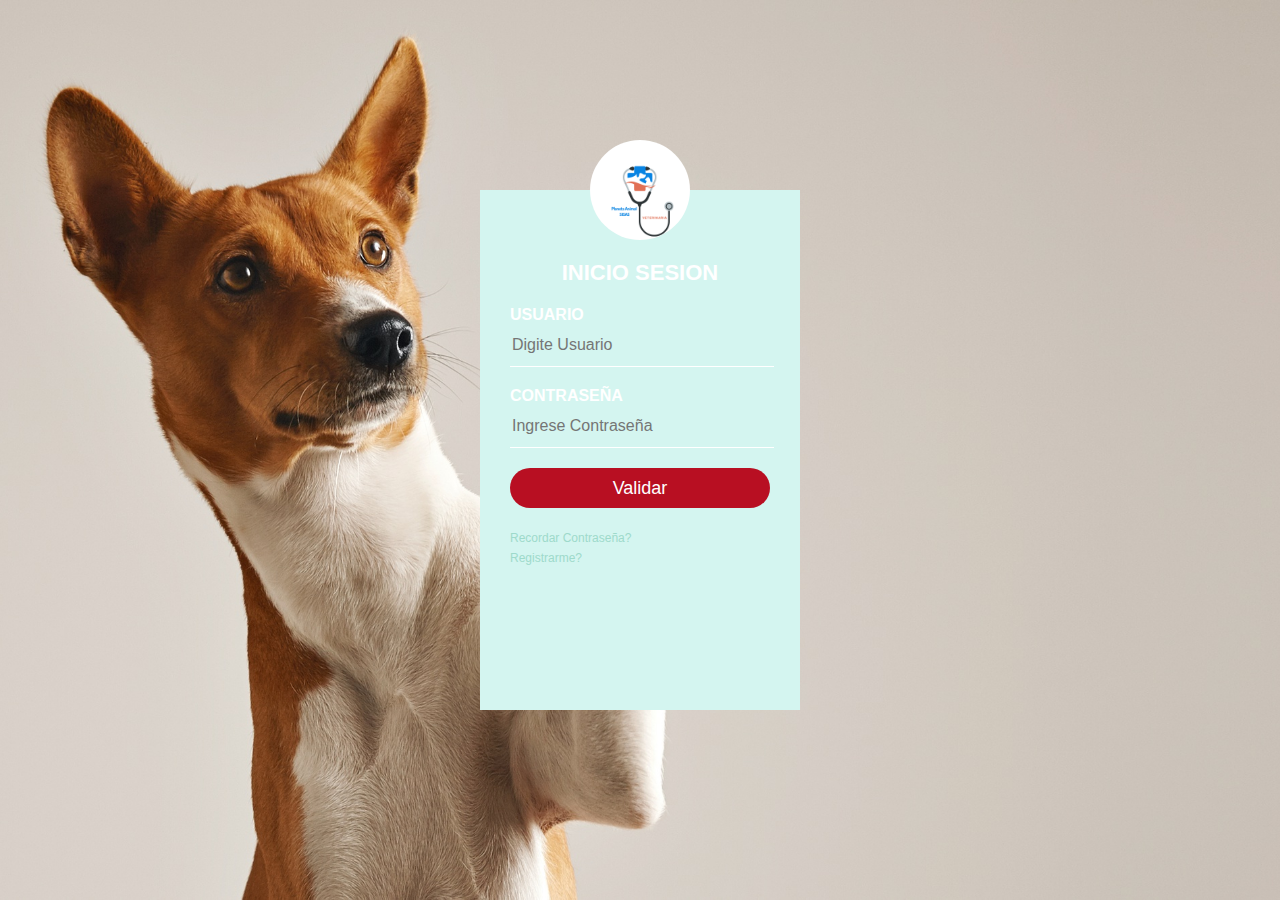
<file: mascota/index.html>
<!DOCTYPE html>
<html>

<head>
    <meta charset="utf-8">
    <title>Formulario Inicio Sesion | CAEC</title>
    <link rel="stylesheet" href="controller/css/style.css">
    
</head>

<body onload="form1.usuario.focus()">
    

    <div class="login-box">
        <!--crea una caja imaginaria-->
        <img src="controller/image/javier4.png" class="avatar" alt="Avatar Image">

        <!--insertamos una imagen-->
        <h1>INICIO SESION</h1>
        <!--Inserta titulo-->
        
        <form method="POST" name="form1" id="form1" action="controller/inicio.php" autocomplete="off">
            <!--crea formularios-->

            <label for="usuario">USUARIO </label>
            <!-- etiqueta lo que se le muestra el usuario -->
            <input type="text" name="usuario" id="usuario" placeholder="Digite Usuario">
            <!-- Caja de texto donde el usuario digite texto -->
            <label for="password">CONTRASEÑA</label>
            <input type="password" name="clave" id="password" placeholder="Ingrese Contraseña">
            <!-- caja de texto donde el usuario coloca la contraseña -->
            <input type="submit" name="inicio" id="inicio" value="Validar">
            <!--Crear el boton-->
            <a href="validarcorreo.html">Recordar Contraseña?</a>
            <!--sirve para crear hiperviculos o enlaces a otras paginas-->
            <br>
            <!--Crea un salto de linea-->
            <a href="registrousu.php">Registrarme?</a>

        </form>
    </div>
</body>

</html>
</file>
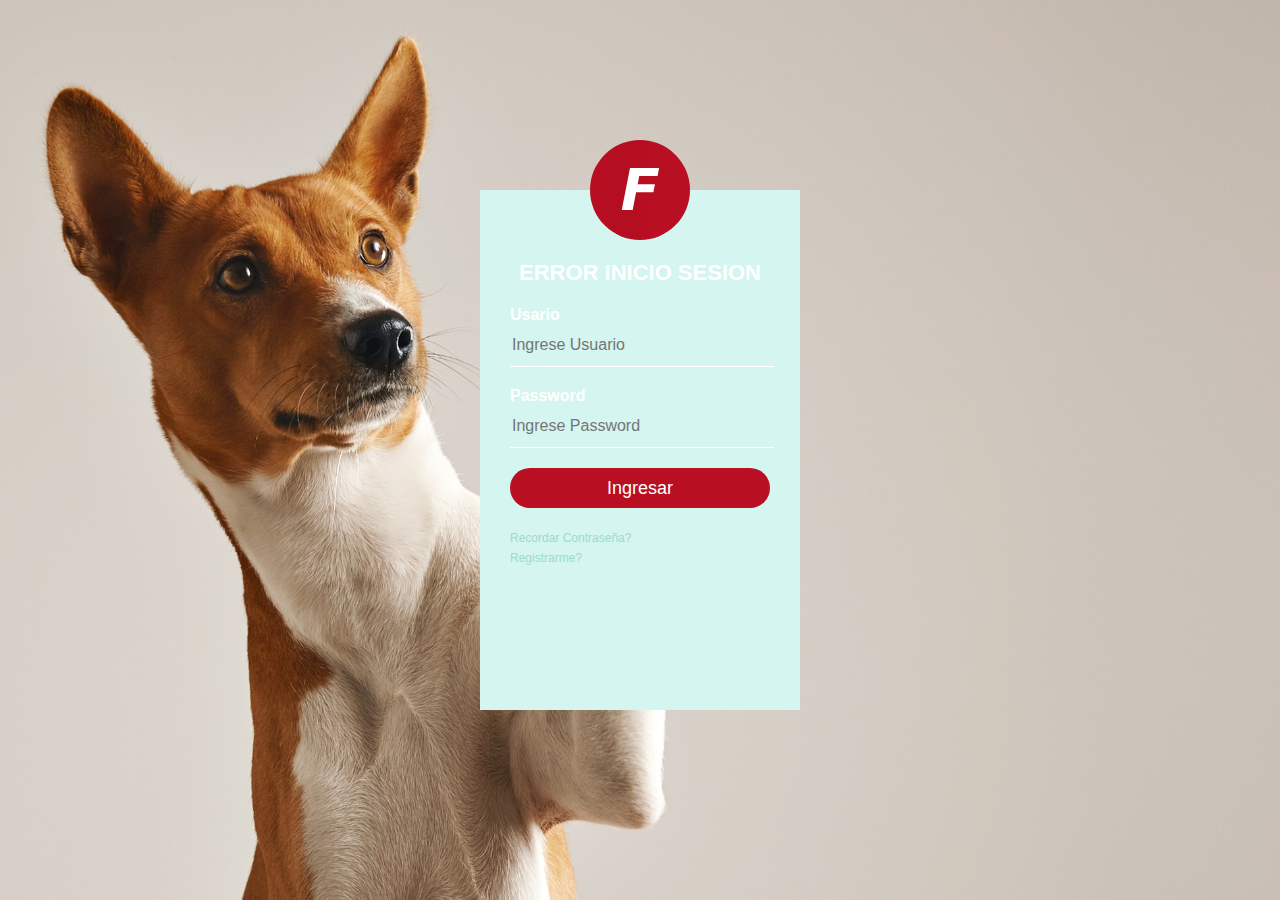
<file: mascota/errorlog.html>
<!DOCTYPE html>
<html>

<head>
    <meta charset="utf-8">
    <title>Formulario Inicio Sesion | CAEC</title>
    <link rel="stylesheet" href="controller/css/style.css">
</head>

<body>

    <div class="login-box">
        <img src="controller/image/logo.png" class="avatar" alt="Avatar Image">
        <h1>ERROR INICIO SESION</h1>
        <form method="post" name="form1" id="form1" action="controller/inicio.php" autocomplete="off">
            <!-- USERNAME INPUT -->
            <label for="username">Usario</label>
            <input type="text" name="usuario" id="usuario" placeholder="Ingrese Usuario">
            <!-- PASSWORD INPUT -->
            <label for="password">Password</label>
            <input type="password" name="clave" id="password" placeholder="Ingrese Password">
            <input type="submit" name="inicio" id="inicio" value="Ingresar">
            <a href="#">Recordar Contraseña?</a><br>
            <a href="#">Registrarme?</a>
        </form>
    </div>
</body>

</html>
</file>
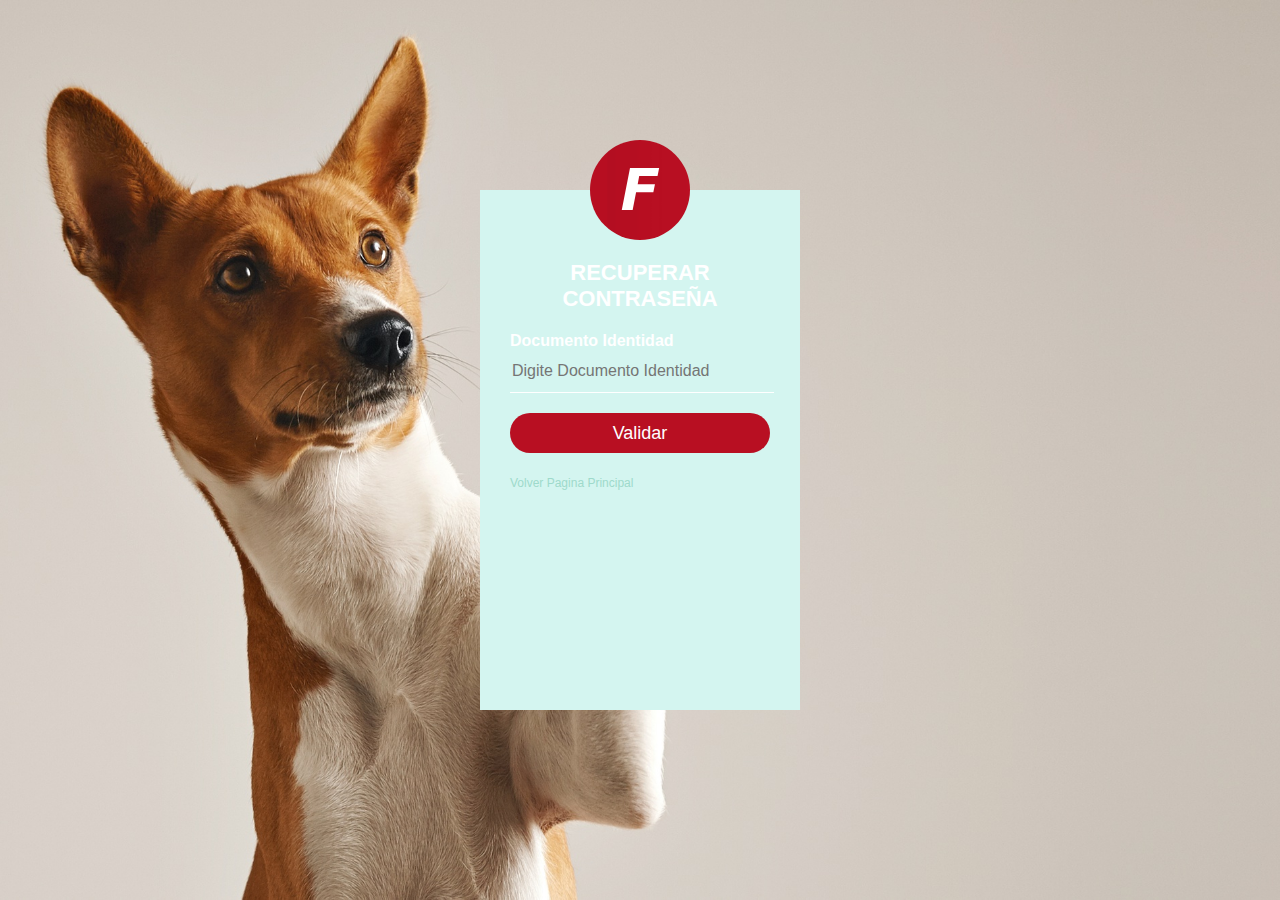
<file: mascota/validarcorreo.html>
<!DOCTYPE html>
<html>

<head>
    <meta charset="utf-8">
    <title>Formulario Inicio Sesion | CAEC</title>
    <link rel="stylesheet" href="controller/css/style.css">
</head>

<body onload="form1.doc.focus()">

    <div class="login-box">
        <!--crea una caja imaginaria-->
        <img src="controller/image/logo.png" class="avatar" alt="Avatar Image">

        <!--insertamos una imagen-->
        <h1>RECUPERAR CONTRASEÑA</h1>
        <!--Inserta titulo-->
        <form method="POST" name="form1" id="form1" autocomplete="off" action="model/recuperarclave.php">
            <!--crea formularios-->

            <label for="usuario">Documento Identidad</label>
            <!-- etiqueta lo que se le muestra el usuario -->
            <input type="text" name="doc" id="doc" placeholder="Digite Documento Identidad" required>
            <!-- Caja de texto donde el usuario digite texto -->
            <input type="submit" name="inicio" id="inicio" value="Validar">
            <!--Crear el boton-->
            <a href="index.html">Volver Pagina Principal</a>
        </form>
    </div>
</body>

</html>
</file>
<file: mascota/controller/css/style.css>
body {
    margin: 0;
    padding: 0;
    background: url(../image/angie1.jpg) no-repeat center top;
    background-size: cover;
    font-family: sans-serif;
    height: 100vh;
}

.login-box {
    width: 320px;
    height: 520px;
    background: rgb(212, 245, 240);
    color: #fff;
    top: 50%;
    left: 50%;
    position: absolute;
    transform: translate(-50%, -50%);
    box-sizing: border-box;
    padding: 70px 30px ;
}

.login-box .avatar {
    width: 100px;
    height: 100px;
    border-radius: 50%;
    position: absolute;
    top: -50px;
    left: calc(50% - 50px);
}

.login-box h1 {
    margin: 0;
    padding: 0 0 20px;
    text-align: center;
    font-size: 22px;
}


.login-box label {
    margin: 0;
    padding: 0;
    font-weight: bold;
    display: block;
}

.login-box input {
    width: 100%;
    margin-bottom: 20px;
}

.login-box input[type="text"],
.login-box input[type="number"],
.login-box input[type="password"] {
    border: none;
    border-bottom: 1px solid #fff;
    background: transparent;
    outline: none;
    height: 40px;
    color: #fff;
    font-size: 16px;
}





.login-box input[type="submit"] {
    border: none;
    outline: none;
    height: 40px;
    background: #b80f22;
    color: rgb(255, 255, 255);
    font-size: 18px;
    border-radius: 20px;
}



.login-box input[type="submit"]:hover {
    cursor: pointer;
    background: #34dd50;
    color: rgb(207, 78, 26);
}


.login-box a {
    text-decoration: none;
    font-size: 12px;
    line-height: 20px;
    color: rgb(158, 218, 203);
}

.login-box a:hover {
    color: #fff;
}
</file>
